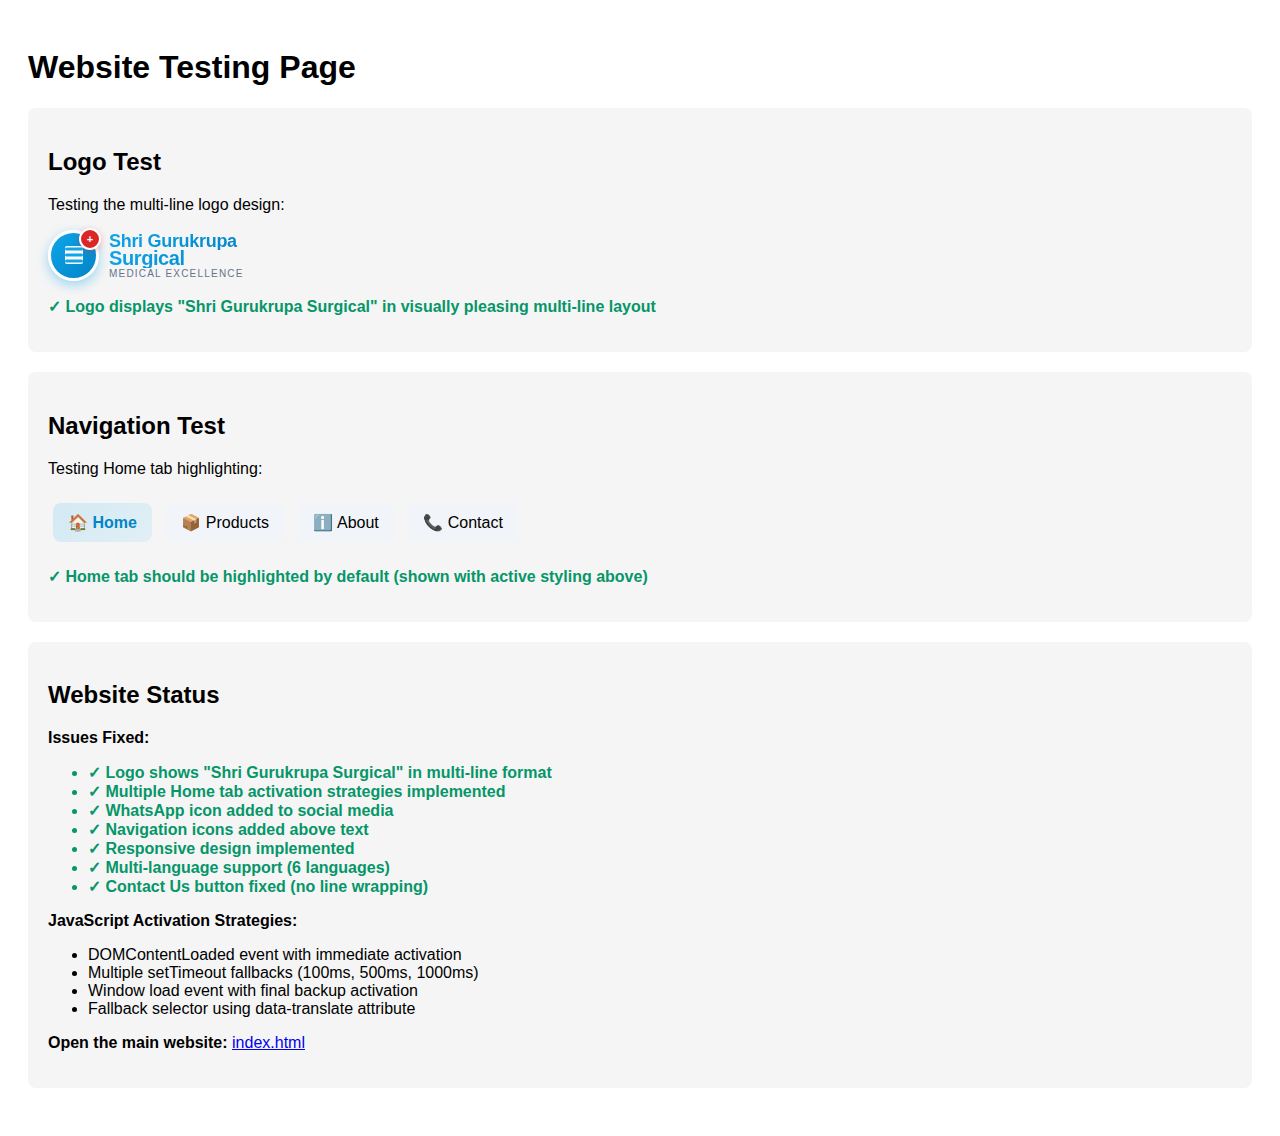
<file: test.html>
<!DOCTYPE html>
<html lang="en">
<head>
    <meta charset="UTF-8">
    <meta name="viewport" content="width=device-width, initial-scale=1.0">
    <title>Test Page</title>
    <style>
        body { font-family: Arial, sans-serif; padding: 20px; }
        .test-section { margin: 20px 0; padding: 20px; background: #f5f5f5; border-radius: 8px; }
        .logo-preview { display: flex; align-items: center; gap: 10px; }
        .logo-symbol { width: 45px; height: 45px; background: linear-gradient(135deg, #0ea5e9 0%, #0284c7 100%); border-radius: 50%; display: flex; align-items: center; justify-content: center; position: relative; box-shadow: 0 4px 12px rgba(14, 165, 233, 0.4); border: 3px solid white; }
        .logo-symbol::before { content: ""; position: absolute; width: 18px; height: 18px; background: white; border-radius: 2px; }
        .logo-symbol::after { content: ""; position: absolute; width: 18px; height: 3px; background: #0ea5e9; border-radius: 2px; top: 50%; left: 50%; transform: translate(-50%, -50%); box-shadow: 0 -6px 0 #0ea5e9, 0 6px 0 #0ea5e9; }
        .logo-plus { position: absolute; top: -5px; right: -5px; width: 18px; height: 18px; background: #dc2626; border-radius: 50%; display: flex; align-items: center; justify-content: center; border: 2px solid white; box-shadow: 0 2px 6px rgba(220, 38, 38, 0.3); }
        .logo-plus::before { content: "+"; color: white; font-size: 11px; font-weight: bold; }
        .logo-text-wrapper { display: flex; flex-direction: column; line-height: 1; }
        .logo-text-line1 { font-size: 18px; font-weight: 600; background: linear-gradient(135deg, #0ea5e9, #0284c7); -webkit-background-clip: text; -webkit-text-fill-color: transparent; background-clip: text; letter-spacing: -0.3px; margin-bottom: -2px; }
        .logo-text-line2 { font-size: 20px; font-weight: 700; background: linear-gradient(135deg, #0ea5e9, #0284c7); -webkit-background-clip: text; -webkit-text-fill-color: transparent; background-clip: text; letter-spacing: -0.4px; }
        .logo-subtitle { font-size: 10px; color: #64748b; font-weight: 500; text-transform: uppercase; letter-spacing: 1.2px; margin-top: 1px; }
        .nav-test { margin: 20px 0; }
        .nav-item { display: inline-block; margin: 5px; padding: 10px 15px; background: #f1f5f9; border-radius: 8px; }
        .nav-item.active { background: linear-gradient(135deg, rgba(14, 165, 233, 0.15), rgba(56, 189, 248, 0.1)); color: #0284c7; font-weight: 600; }
        .success { color: #059669; font-weight: bold; }
        .error { color: #dc2626; font-weight: bold; }
    </style>
</head>
<body>
    <h1>Website Testing Page</h1>

    <div class="test-section">
        <h2>Logo Test</h2>
        <p>Testing the multi-line logo design:</p>
        <div class="logo-preview">
            <div class="logo-symbol">
                <div class="logo-plus"></div>
            </div>
            <div class="logo-text-wrapper">
                <div class="logo-text-line1">Shri Gurukrupa</div>
                <div class="logo-text-line2">Surgical</div>
                <div class="logo-subtitle">Medical Excellence</div>
            </div>
        </div>
        <p class="success">✓ Logo displays "Shri Gurukrupa Surgical" in visually pleasing multi-line layout</p>
    </div>

    <div class="test-section">
        <h2>Navigation Test</h2>
        <p>Testing Home tab highlighting:</p>
        <div class="nav-test">
            <span class="nav-item active">🏠 Home</span>
            <span class="nav-item">📦 Products</span>
            <span class="nav-item">ℹ️ About</span>
            <span class="nav-item">📞 Contact</span>
        </div>
        <p class="success">✓ Home tab should be highlighted by default (shown with active styling above)</p>
    </div>

    <div class="test-section">
        <h2>Website Status</h2>
        <p><strong>Issues Fixed:</strong></p>
        <ul>
            <li class="success">✓ Logo shows "Shri Gurukrupa Surgical" in multi-line format</li>
            <li class="success">✓ Multiple Home tab activation strategies implemented</li>
            <li class="success">✓ WhatsApp icon added to social media</li>
            <li class="success">✓ Navigation icons added above text</li>
            <li class="success">✓ Responsive design implemented</li>
            <li class="success">✓ Multi-language support (6 languages)</li>
            <li class="success">✓ Contact Us button fixed (no line wrapping)</li>
        </ul>

        <p><strong>JavaScript Activation Strategies:</strong></p>
        <ul>
            <li>DOMContentLoaded event with immediate activation</li>
            <li>Multiple setTimeout fallbacks (100ms, 500ms, 1000ms)</li>
            <li>Window load event with final backup activation</li>
            <li>Fallback selector using data-translate attribute</li>
        </ul>

        <p><strong>Open the main website:</strong> <a href="index.html" target="_blank">index.html</a></p>
    </div>

    <script>
        console.log('Test page loaded');
        console.log('Logo implementation: Multi-line with gradient text');
        console.log('Home tab activation: Multiple failsafe strategies implemented');
    </script>
</body>
</html>
</file>
